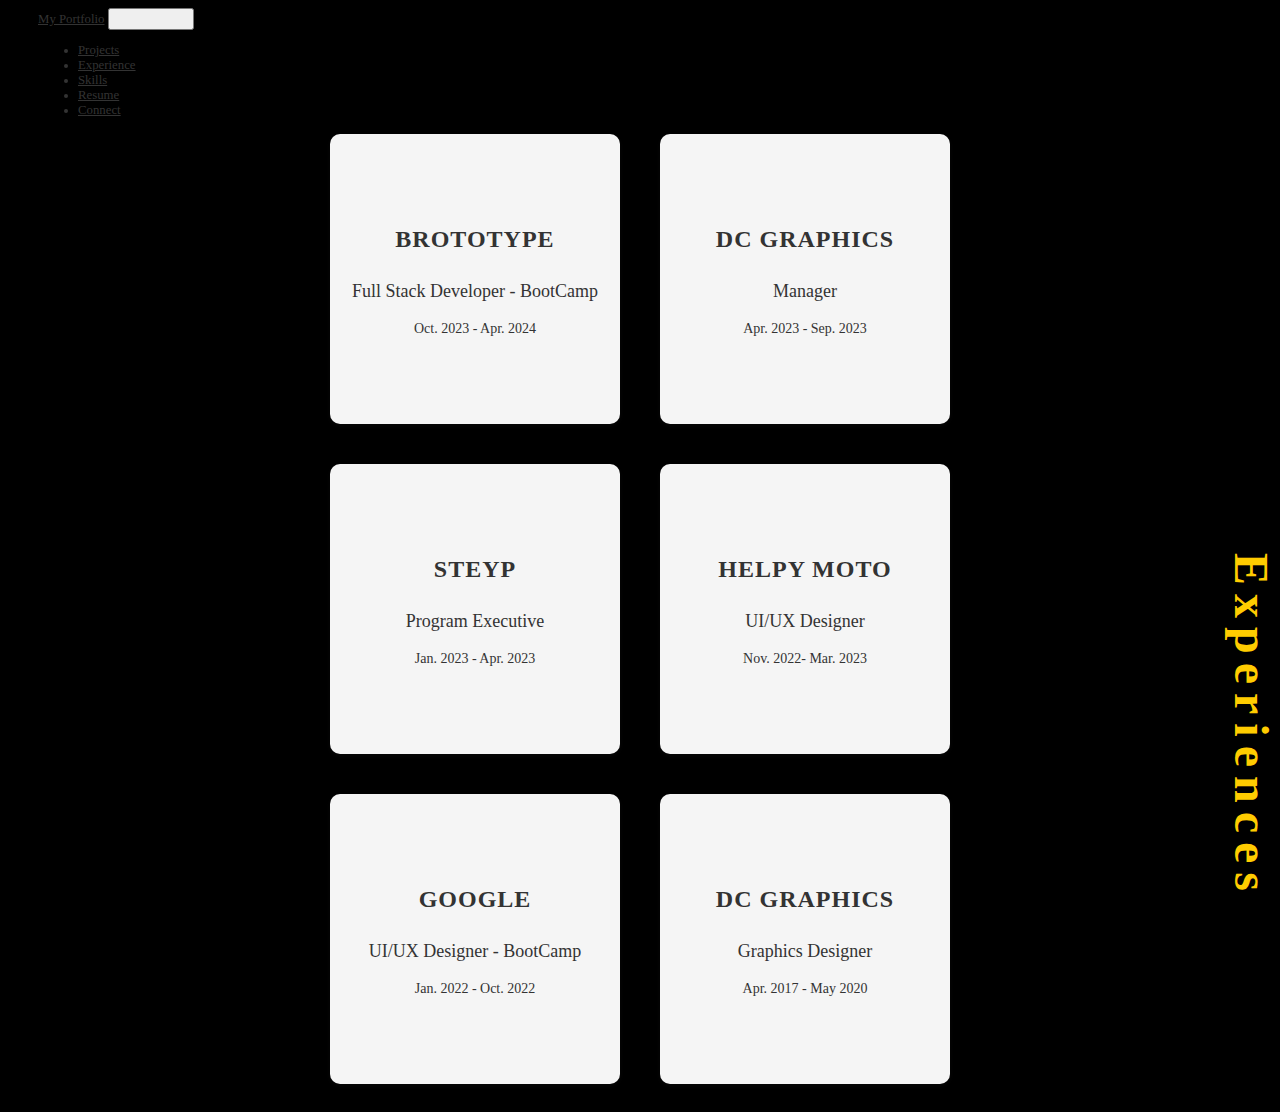
<file: experience.html>
<!DOCTYPE html>
<html lang="en">

<head>
    <meta charset="UTF-8">
    <meta name="viewport" content="width=device-width, initial-scale=1.0">
    <title>My Portfolio</title>
    <link href="https://cdn.jsdelivr.net/npm/bootstrap@5.3.2/dist/css/bootstrap.min.css" rel="stylesheet"
        integrity="sha384-T3c6CoIi6uLrA9TneNEoa7RxnatzjcDSCmG1MXxSR1GAsXEV/Dwwykc2MPK8M2HN" crossorigin="anonymous">

    <style>
        * {
            font-family: 'Serif Modern', serif;
            color: #333;
        }

        body {
            background-color: black;
        }

        .body {
            background-color: #000000;
            display: flex;
            justify-content: flex-end;
            align-items: center;
            height: 100vh;
        }

        .experience-heading {
            writing-mode: vertical-lr;
            text-align: left;
            font-size: 36px;
            color: #fff;
            font-family: 'Poppins', sans-serif;
            font-weight: bold;
            letter-spacing: 9px;
            position: absolute;
            right: 1px;
            top: 50%;
            transform: translateY(-50%);
            font-family: 'Pacifico', cursive;
            font-size: 48px;
            color: #ffcc00;
            text-shadow: 2px 2px 4px rgba(0, 0, 0, 0.5);
        }

        .experience-group {
            display: flex;
            justify-content: center;
            align-items: flex-start;
            flex-wrap: wrap;
            max-width: 900px;
            margin: 0 auto;
            padding-top: 70px;
        }

        .experience-box {
            background-color: rgb(245, 245, 245);
            padding: 20px;
            border-radius: 10px;
            box-shadow: 0 2px 5px rgba(82, 82, 82, 0.1);
            text-align: center;
            margin: 20px;
            width: 250px;
            height: 250px;
            display: flex;
            flex-direction: column;
            justify-content: center;
            align-items: center;
            transition: transform 0.3s ease-in-out;
        }

        .experience-box:hover {
            transform: scale(1.05);
        }

        .company-name {
            font-size: 24px;
            margin-bottom: 10px;
            text-transform: uppercase;
            letter-spacing: 1px;
        }

        .position {
            font-size: 18px;
            margin-bottom: 5px;
        }

        .duration {
            font-size: 14px;
        }
    </style>

</head>

<body>
    <div style="position: fixed; margin-right: 30px; margin-top: 0; width: 100%; font-size: 1vw; background-color: #000000; margin-left: 30px; z-index: 1;"
        class="navbarInside">
        <nav class="navbar navbar-expand-lg navbar-dark data-bs-theme=dark">
            <a class="navbar-brand" href="./index.html">My Portfolio</a>


            <button class="navbar-toggler" type="button" data-toggle="collapse" data-target="#navbarNav"
                aria-controls="navbarNav" aria-expanded="false" aria-label="Toggle navigation">
                <span style="margin-right: 70px;" class="navbar-toggler-icon"></span>
            </button>
            <div class="collapse navbar-collapse"  id="navbarNav">
                <ul class="navbar-nav">
                    <li class="nav-item">
                        <a class="nav-link" href="projects.html">Projects</a>
                    </li>
                    <li class="nav-item">
                        <a class="nav-link" href="experience.html">Experience</a>
                    </li>
                    <li class="nav-item">
                        <a class="nav-link" href="skills.html">Skills</a>
                    </li>
                    <li class="nav-item">
                        <a class="nav-link" href="resume.html">Resume</a>
                    </li>
                    <li class="nav-item">
                        <a class="nav-link" href="contactme.html">Connect</a>
                    </li>
                </ul>
            </div>
        </nav>
    </div>

    <br><br>

    <div class="experience-heading body">Experiences</div>
    <div class="experience-group">
        <div class="experience-box">
            <h2 class="company-name">Brototype</h2>
            <p class="position">Full Stack Developer - BootCamp</p>
            <p class="duration">Oct. 2023 - Apr. 2024</p>
        </div>
        <div class="experience-box">
            <h2 class="company-name">DC Graphics</h2>
            <p class="position">Manager</p>
            <p class="duration">Apr. 2023 - Sep. 2023</p>
        </div>
        <div class="experience-box">
            <h2 class="company-name">STEYP</h2>
            <p class="position">Program Executive</p>
            <p class="duration">Jan. 2023 - Apr. 2023</p>
        </div>
        <div class="experience-box">
            <h2 class="company-name">Helpy Moto</h2>
            <p class="position">UI/UX Designer</p>
            <p class="duration">Nov. 2022- Mar. 2023</p>
        </div>
        <div class="experience-box">
            <h2 class="company-name">Google </h2>
            <p class="position">UI/UX Designer - BootCamp</p>
            <p class="duration">Jan. 2022 - Oct. 2022</p>
        </div>
        <div class="experience-box">
            <h2 class="company-name">DC Graphics</h2>
            <p class="position">Graphics Designer </p>
            <p class="duration">Apr. 2017 - May 2020</p>
        </div>
    </div>
</body>

</html>
</file>
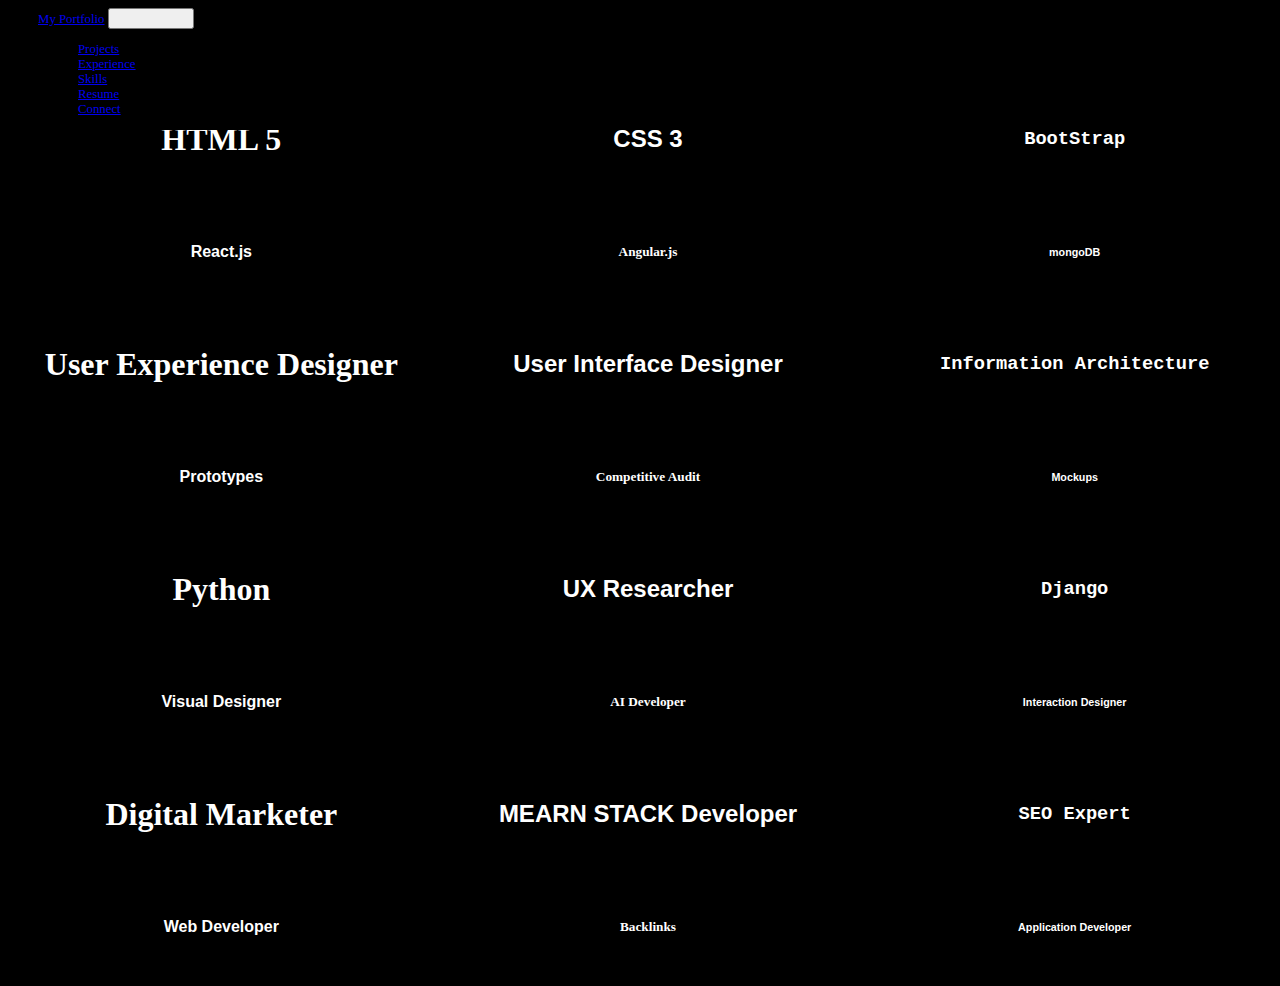
<file: skills.html>
<!DOCTYPE html>
<html>

<head>
    <meta charset="UTF-8">
    <title>My Skills</title>
    <link href="https://cdn.jsdelivr.net/npm/bootstrap@5.3.2/dist/css/bootstrap.min.css" rel="stylesheet"
        integrity="sha384-T3c6CoIi6uLrA9TneNEoa7RxnatzjcDSCmG1MXxSR1GAsXEV/Dwwykc2MPK8M2HN" crossorigin="anonymous">

    <style>
        body{
            background-color: black;
        }
        .body {
            background-color: black;
            display: flex;
            flex-wrap: wrap;
            justify-content: center;
            align-items: center;
            height: 100vh;
            width: 100vw;
            padding-top: 70px;
        }

        .container {
            flex-basis: 30%;
            flex-grow: 1;
            position: relative;
        }

        h1,
        h2,
        h3,
        h4,
        h5,
        h6 {
            color: white;
            text-align: center;
            margin: 10px;
            font-family: 'Times New Roman', serif;
        }

        @media screen and (max-width: 1024px) {
            .container {
                flex-basis: 45%;
            }
        }

        @media screen and (max-width: 768px) {
            .container {
                flex-basis: 90%;
            }
        }
    </style>

    

</head>

<body>

    <div style="position: fixed; margin-right: 30px; margin-top: 0; width: 100%; font-size: 1vw; background-color: #000000; margin-left: 30px; z-index: 1;"
        class="navbarInside" >
        <nav class="navbar navbar-expand-lg navbar-dark data-bs-theme=dark">
            <a class="navbar-brand" href="./index.html">My Portfolio</a>


            <button  class="navbar-toggler" type="button" data-toggle="collapse" data-target="#navbarNav"
                aria-controls="navbarNav" aria-expanded="false" aria-label="Toggle navigation">
                <span  style="margin-right: 70px;" class="navbar-toggler-icon"></span>
            </button>
            <div class="collapse navbar-collapse" id="navbarNav">
                <ul class="navbar-nav">
                    <li class="nav-item">
                        <a class="nav-link" href="projects.html">Projects</a>
                    </li>
                    <li class="nav-item">
                        <a class="nav-link" href="experience.html">Experience</a>
                    </li>
                    <li class="nav-item">
                        <a class="nav-link" href="skills.html">Skills</a>
                    </li>
                    <li class="nav-item">
                        <a class="nav-link" href="resume.html">Resume</a>
                    </li>
                    <li class="nav-item">
                        <a class="nav-link" href="contactme.html">Connect</a>
                    </li>
                </ul>
            </div>
        </nav>
    </div>

    <div class="body">

        <div class="container">
            <h1 class="random-heading" style="font-family: 'Georgia', serif;">HTML 5</h1>
        </div>
        <div class="container">
            <h2 class="random-heading" style="font-family: 'Arial', sans-serif;">CSS 3</h2>
        </div>
        <div class="container">
            <h3 class="random-heading" style="font-family: 'Courier New', monospace;">BootStrap</h3>
        </div>
        <div class="container">
            <h4 class="random-heading" style="font-family: 'Verdana', sans-serif;">React.js</h4>
        </div>
        <div class="container">
            <h5 class="random-heading" style="font-family: 'Times', serif;">Angular.js</h5>
        </div>
        <div class="container">
            <h6 class="random-heading" style="font-family: 'Helvetica', sans-serif;">mongoDB</h6>
        </div>
        <div class="container">
            <h1 class="random-heading" style="font-family: 'Georgia', serif;">User Experience Designer</h1>
        </div>
        <div class="container">
            <h2 class="random-heading" style="font-family: 'Arial', sans-serif;">User Interface Designer</h2>
        </div>
        <div class="container">
            <h3 class="random-heading" style="font-family: 'Courier New', monospace;">Information Architecture</h3>
        </div>
        <div class="container">
            <h4 class="random-heading" style="font-family: 'Verdana', sans-serif;">Prototypes</h4>
        </div>
        <div class="container">
            <h5 class="random-heading" style="font-family: 'Times', serif;">Competitive Audit</h5>
        </div>
        <div class="container">
            <h6 class="random-heading" style="font-family: 'Helvetica', sans-serif;">Mockups</h6>
        </div>
        <div class="container">
            <h1 class="random-heading" style="font-family: 'Georgia', serif;">Python</h1>
        </div>
        <div class="container">
            <h2 class="random-heading" style="font-family: 'Arial', sans-serif;">UX Researcher</h2>
        </div>
        <div class="container">
            <h3 class="random-heading" style="font-family: 'Courier New', monospace;">Django</h3>
        </div>
        <div class="container">
            <h4 class="random-heading" style="font-family: 'Verdana', sans-serif;">Visual Designer</h4>
        </div>
        <div class="container">
            <h5 class="random-heading" style="font-family: 'Times', serif;">AI Developer</h5>
        </div>
        <div class="container">
            <h6 class="random-heading" style="font-family: 'Helvetica', sans-serif;">Interaction Designer</h6>
        </div>
        <div class="container">
            <h1 class="random-heading" style="font-family: 'Georgia', serif;">Digital Marketer</h1>
        </div>
        <div class="container">
            <h2 class="random-heading" style="font-family: 'Arial', sans-serif;">MEARN STACK Developer</h2>
        </div>
        <div class="container">
            <h3 class="random-heading" style="font-family: 'Courier New', monospace;">SEO Expert </h3>
        </div>
        <div class="container">
            <h4 class="random-heading" style="font-family: 'Verdana', sans-serif;">Web Developer</h4>
        </div>
        <div class="container">
            <h5 class="random-heading" style="font-family: 'Times', serif;">Backlinks</h5>
        </div>
        <div class="container">
            <h6 class="random-heading" style="font-family: 'Helvetica', sans-serif;">Application Developer</h6>
        </div>
    </div>
</body>

</html>
</file>
